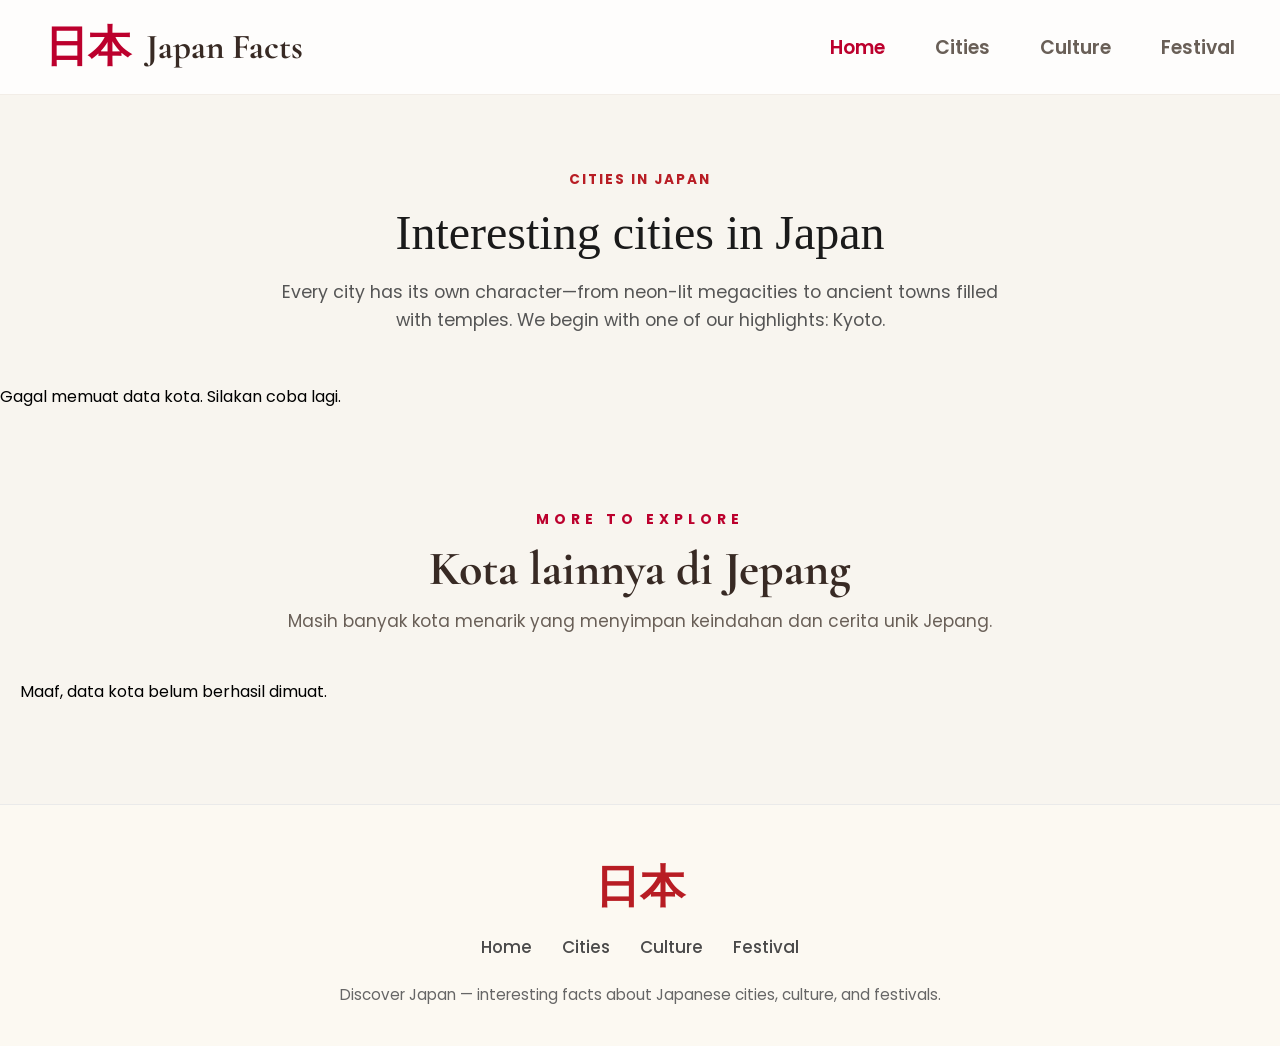
<file: cities.html>
<!DOCTYPE html>
<html lang="en">
<head>
    <meta charset="UTF-8">
    <meta name="viewport" content="width=device-width, initial-scale=1.0">
    <title>Document</title>

    <!-- Google Fonts -->
    <link rel="preconnect" href="https://fonts.googleapis.com">
    <link rel="preconnect" href="https://fonts.gstatic.com" crossorigin>
    
    <link
        href="https://fonts.googleapis.com/css2?family=Cormorant+Garamond:wght@400;500;600;700&family=Poppins:wght@300;400;500;600;700&display=swap"
        rel="stylesheet">
    
    <link rel="stylesheet" href="cities.css">
</head>
<body>
      
        <header class="navbar">
        
            <a href="#" class="logo">
                <span class="japan-logo">日本</span>
                <span class="logo-text">Japan Facts</span>
            </a>
        
            <nav class="nav-menu">
                <a href="index.html" class="active">Home</a>
                <a href="cities.html">Cities</a>
                <a href="culture.html">Culture</a>
                <a href="festival.html">Festival</a>
            </nav>
        
        </header>

        <section class="hero-section">
            <span class="sub-title">CITIES IN JAPAN</span>
            <h1 class="main-title">Interesting cities in Japan</h1>
            <p class="main-desc">
                Every city has its own character—from neon-lit megacities to ancient towns filled with temples. We begin with one of our
                highlights: Kyoto.
            </p>
        </section>
        
     
        <div id="city-container">
        
            <p class="loading-text">Sedang mengambil data kota...</p>
        
        </div>
        </main>

        <section class="other-cities-section">
        
            <div class="other-cities-heading">
                <p class="section-subtitle">MORE TO EXPLORE</p>
                <h2>Kota lainnya di Jepang</h2>
                <p>
                    Masih banyak kota menarik yang menyimpan
                    keindahan dan cerita unik Jepang.
                </p>
            </div>
        
           
            <div id="other-cities-container">
        
                <p class="loading-text">
                    Sedang mengambil data kota lainnya...
                </p>
        
            </div>
        
        </section>

        <footer class="site-footer">
          
            <div class="footer-logo">日本</div>
          
            <nav class="footer-nav">
                <a href="index.html">Home</a>
                <a href="cities.html">Cities</a>
                <a href="culture.html">Culture</a>
                <a href="festival.html">Festival</a>
            </nav>
        
         
            <p class="footer-text">
            Discover Japan — interesting facts about Japanese cities, culture, and festivals.
            </p>
        </footer>

        <script src="cities.js"></script>
</body>
</html>
</file>
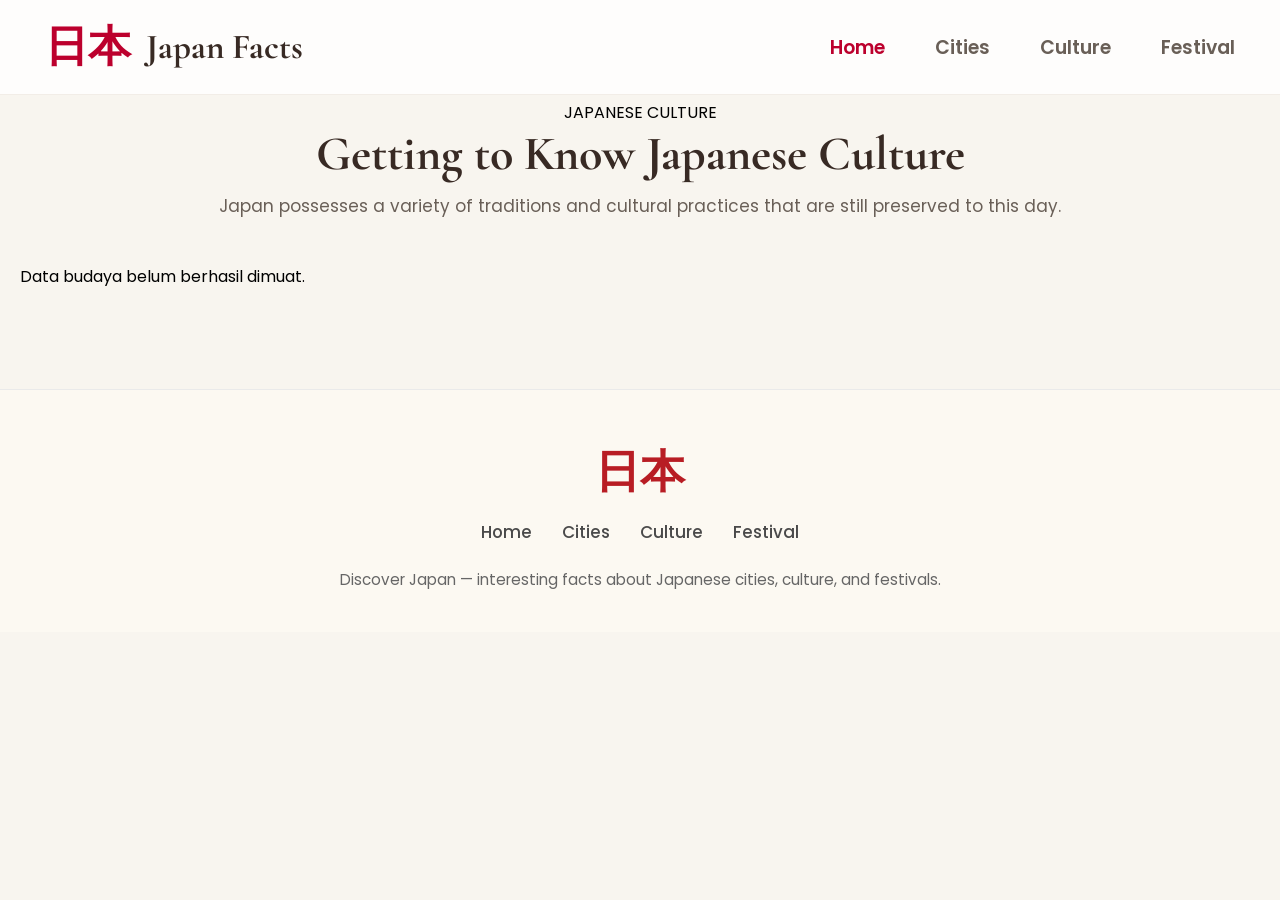
<file: culture.html>
<!DOCTYPE html>
<html lang="en">
<head>
    <meta charset="UTF-8">
    <meta name="viewport" content="width=device-width, initial-scale=1.0">
    <title>culture</title>
    <link rel="preconnect" href="https://fonts.googleapis.com">
    <link rel="preconnect" href="https://fonts.gstatic.com" crossorigin>
    
    <link
        href="https://fonts.googleapis.com/css2?family=Cormorant+Garamond:wght@400;500;600;700&family=Poppins:wght@300;400;500;600;700&display=swap"
        rel="stylesheet">
        
        <link rel="stylesheet" href="culture.css">
</head>
<body>

    <header class="navbar">
    
        <a href="#" class="logo">
            <span class="japan-logo">日本</span>
            <span class="logo-text">Japan Facts</span>
        </a>
    
        <nav class="nav-menu">
            <a href="index.html" class="active">Home</a>
            <a href="cities.html">Cities</a>
            <a href="culture.html">Culture</a>
            <a href="festival.html">Festival</a>
        </nav>
    </header>

    <section class="culture-section">
    
        <div class="culture-heading">
            <p class="section-subtitle">JAPANESE CULTURE</p>
            <h1>Getting to Know Japanese Culture</h1>
            <p>
                Japan possesses a variety of traditions and cultural practices that are still preserved to this day.
            </p>
        </div>
    
        <div id="culture-container">
            <p class="loading-text">Sedang mengambil data budaya...</p>
        </div>
    
    </section>
    
<footer class="site-footer">

    <div class="footer-logo">日本</div>
    
    <nav class="footer-nav">
        <a href="index.html">Home</a>
        <a href="cities.html">Cities</a>
        <a href="culture.html">Culture</a>
        <a href="festival.html">Festival</a>
    </nav>

   
    <p class="footer-text">
        Discover Japan — interesting facts about Japanese cities, culture, and festivals.
    </p>
</footer>
    <script src="culture.js"></script>
</body>
</html>
</file>
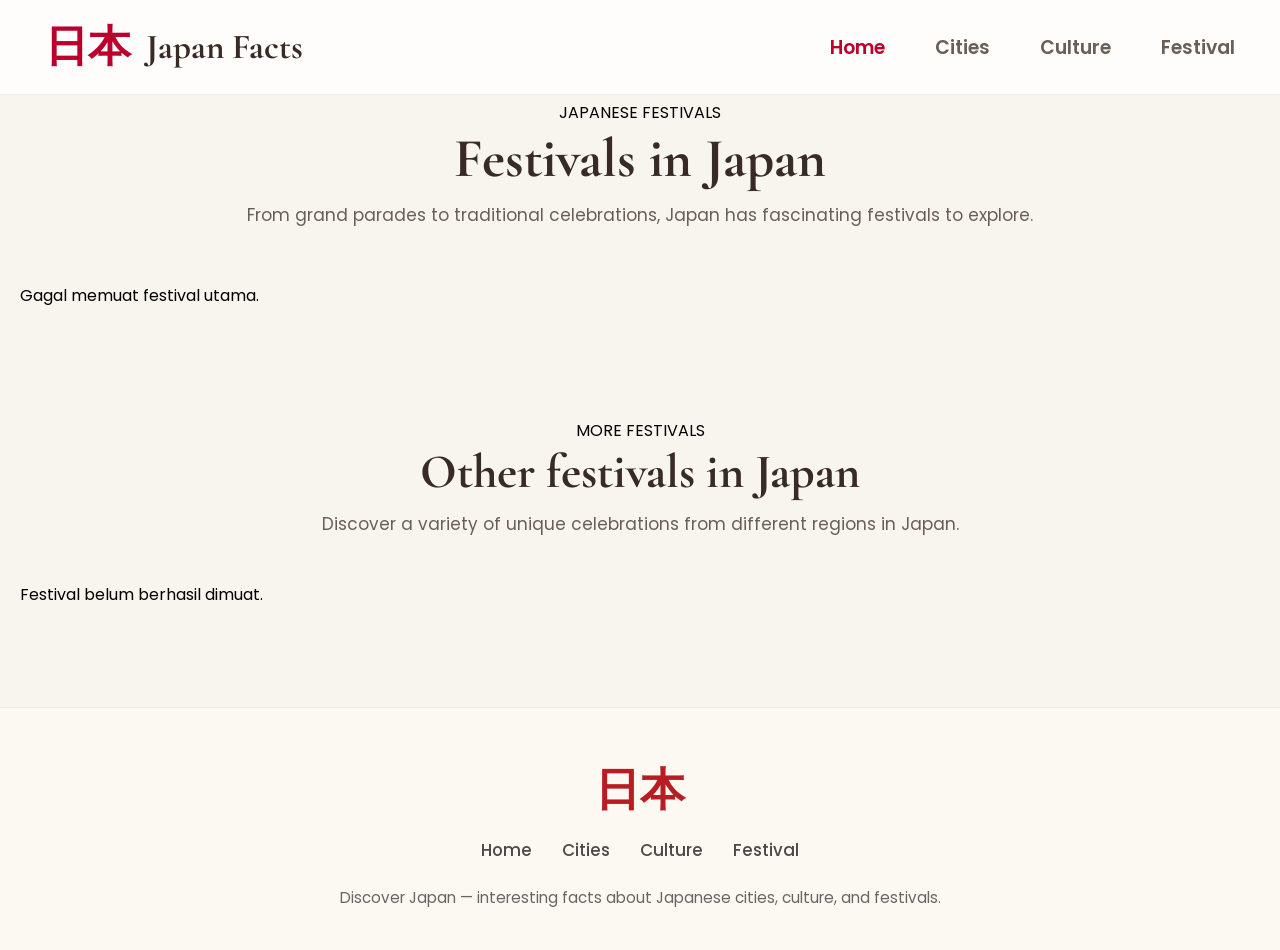
<file: festival.html>
<!DOCTYPE html>
<html lang="en">
<head>
    <meta charset="UTF-8">
    <meta name="viewport" content="width=device-width, initial-scale=1.0">
    <title>Document</title>
    <link rel="preconnect" href="https://fonts.googleapis.com">
    <link rel="preconnect" href="https://fonts.gstatic.com" crossorigin>
    
    <link
        href="https://fonts.googleapis.com/css2?family=Cormorant+Garamond:wght@400;500;600;700&family=Poppins:wght@300;400;500;600;700&display=swap"
        rel="stylesheet">

        <link rel="stylesheet" href="festival.css">
</head>
<body>
    <header class="navbar">
    
        <a href="#" class="logo">
            <span class="japan-logo">日本</span>
            <span class="logo-text">Japan Facts</span>
        </a>
    
        <nav class="nav-menu">
            <a href="index.html" class="active">Home</a>
            <a href="cities.html">Cities</a>
            <a href="culture.html">Culture</a>
            <a href="festival.html">Festival</a>
        </nav>
    
    </header>

    <section class="festival-section">
    
       
        <div class="festival-heading">
            <p class="section-subtitle">JAPANESE FESTIVALS</p>
    
            <h1>Festivals in Japan</h1>
    
            <p>
            From grand parades to traditional celebrations,
            Japan has fascinating festivals to explore.
            </p>
        </div>
    
        <!-- FESTIVAL UTAMA -->
        <div id="featured-festival">
            <p class="loading-text">Sedang mengambil data festival...</p>
        </div>
    
        
        <div class="other-festivals">
    
            <div class="other-festivals-heading">
                <p class="section-subtitle">MORE FESTIVALS</p>
                <h2>Other festivals in Japan</h2>
                <p>
                    Discover a variety of unique celebrations from different regions in Japan.
                </p>
            </div>
    
            <div id="festival-container">
                <p class="loading-text">Sedang mengambil festival lainnya...</p>
            </div>
    
        </div>
    
    </section>

    <footer class="site-footer">
        <div class="footer-logo">日本</div>
      
        <nav class="footer-nav">
            <a href="index.html">Home</a>
            <a href="cities.html">Cities</a>
            <a href="culture.html">Culture</a>
            <a href="festival.html">Festival</a>
        </nav>
    
      
        <p class="footer-text">
            Discover Japan — interesting facts about Japanese cities, culture, and festivals.
        </p>
    </footer>

    <script src="festival.js"></script>
</body>
</html>
</file>
<file: cities.css>
* {
    margin: 0;
    padding: 0;
    box-sizing: border-box;
}

html {
    scroll-behavior: smooth;
}

body {
    font-family: 'Poppins', sans-serif;
    background-color: #F8F5EF;
}


/* NAVBAR */
.navbar {
    width: 100%;
    height: 95px;

    display: flex;
    align-items: center;
    justify-content: space-between;

    padding: 0 45px;

    /* Perubahan warna background ke putih transparan (80% opacity) */
    background-color: rgba(255, 255, 255, 0.8);

    /* Efek buram/blur untuk konten yang ada di belakang navbar */
    backdrop-filter: blur(10px);
    -webkit-backdrop-filter: blur(10px);
    /* Dukungan untuk browser Safari */

    /* Border tipis transparan agar terlihat lebih elegan */
    border-bottom: 1px solid rgba(229, 222, 210, 0.5);

    position: fixed;
    top: 0;
    left: 0;
    z-index: 1000;
}


/* LOGO */
.logo {
    display: flex;
    align-items: center;
    gap: 15px;

    text-decoration: none;
}

.japan-logo {
    font-family: 'Noto Sans JP', sans-serif;
    font-size: 43px;
    font-weight: 700;

    color: #BC002D;
}

.logo-text {
    font-family: 'Cormorant Garamond', serif;
    font-size: 35px;
    font-weight: 700;

    color: #382A24;
}


/* NAVIGATION */
.nav-menu {
    display: flex;
    align-items: center;
    gap: 50px;
}

.nav-menu a {
    text-decoration: none;

    color: #695F57;

    font-size: 19px;
    font-weight: 600;

    transition: 0.3s;
}

.nav-menu a:hover {
    color: #BC002D;
    transform: translateY(-2px);
}

.nav-menu a.active {
    color: #BC002D;
}

.cities-page {
    min-height: 100vh;
    padding: 45px 30px 80px;

    background-color: #F8F5EF;
}


/* HEADING */
.cities-heading {
    max-width: 850px;
    margin: 0 auto 55px;
    text-align: center;
}

.section-subtitle {
    color: #BC002D;
    font-size: 14px;
    font-weight: 700;
    letter-spacing: 5px;
    margin-bottom: 10px;
}

.cities-heading h1 {
    font-family: 'Cormorant Garamond', serif;
    font-size: 58px;
    font-weight: 700;
    color: #382A24;
    line-height: 1.1;
    margin-bottom: 15px;
}

.cities-heading>p:last-child {
    color: #695F57;
    font-size: 19px;
    line-height: 1.7;
}

/* CONTAINER */
#city-container {
    max-width: 1390px;
    margin: auto;
}

/* CARD */
.city-card {
    display: flex;
    width: 100%;
    min-height: 550px;
    background-color: #FFFCF9;
    border: 1px solid #E5DED2;
    border-radius: 28px;
    overflow: hidden;
    box-shadow: 0 3px 8px rgba(0, 0, 0, 0.08);
    transition: 0.3s;
}

.city-card:hover {
    transform: translateY(-5px);
}

/* IMAGE */
.city-image {
    width: 58%;
    min-height: 550px;
    overflow: hidden;
    background-color: #E5DED2;
}

.city-image img {
    width: 100%;
    height: 100%;
    min-height: 550px;
    object-fit: cover;
    display: block;
    transition: transform 0.5s;
}

.city-card:hover .city-image img {
    transform: scale(1.04);
}

/* INFORMATION */
.city-info {
    width: 42%;
    padding: 65px 50px;
    display: flex;
    flex-direction: column;
    justify-content: center;
}

.city-info h2 {
    font-family: 'Cormorant Garamond', serif;
    font-size: 45px;
    color: #382A24;
    margin-bottom: 5px;
}

.city-info h3 {
    font-family: 'Cormorant Garamond', serif;
    font-size: 23px;
    font-style: italic;
    color: #BC002D;
    margin-bottom: 22px;
}

.city-info p {
    font-size: 17px;
    line-height: 1.7;
    color: #695F57;
    margin-bottom: 25px;
}

/* TAGS */
.city-tags {
    display: flex;
    flex-wrap: wrap;
    gap: 10px;
    margin-bottom: 25px;
}

.city-tags span {
    background-color: #E3EBD6;
    color: #38472D;
    padding: 7px 16px;
    border-radius: 30px;
    font-size: 14px;
    font-weight: 600;
}

/* SOURCE */
.city-info a {
    width: fit-content;
    color: #BC002D;
    font-weight: 600;
    text-decoration: none;
}

.city-info a:hover {
    color: #85001F;
}

.loading-text {
    text-align: center;
    color: #695F57;
    padding: 50px;
}

.hero-section {
    width: 100%;
    max-width: 900px;
    margin: 0 auto;
    text-align: center;

    /* PADDING KHUSUS: 90px (tinggi navbar) + 80px (jarak ekstra) */
    padding-top: 170px;
    padding-bottom: 50px;
    padding-left: 20px;
    padding-right: 20px;
}

.hero-section .sub-title {
    color: #b81d24;
    font-size: 0.85rem;
    font-weight: 700;
    letter-spacing: 2px;
    text-transform: uppercase;
    display: block;
    margin-bottom: 14px;
}

.hero-section .main-title {
    font-family: 'Georgia', serif;
    font-size: 3rem;
    color: #1a1a1a;
    font-weight: 400;
    margin-bottom: 16px;
    line-height: 1.2;
}

.hero-section .main-desc {
    color: #555555;
    font-size: 1.1rem;
    line-height: 1.6;
    max-width: 750px;
    margin: 0 auto;
}

.other-cities-section {
    max-width: 1390px;
    margin: 100px auto;
    padding: 0 20px;
}


/* HEADING */
.other-cities-heading {
    text-align: center;
    margin-bottom: 45px;
}

.other-cities-heading h2 {
    font-family: 'Cormorant Garamond', serif;
    font-size: 48px;
    font-weight: 700;
    color: #382A24;
    margin-bottom: 10px;
}

.other-cities-heading>p:last-child {
    color: #695F57;
    font-size: 17px;
}


/* CARD CONTAINER */
#other-cities-container {
    display: flex;
    flex-direction: column;
    gap: 30px;
}


/* CITY CARD */
.small-city-card {
    display: flex;
    align-items: stretch;

    width: 100%;
    min-height: 240px;

    background-color: #FFFCF9;

    border: 1px solid #E5DED2;
    border-radius: 22px;

    overflow: hidden;

    box-shadow: 0 3px 8px rgba(0, 0, 0, 0.06);

    transition: 0.3s;
}

.small-city-card:hover {
    transform: translateY(-4px);

    box-shadow: 0 10px 20px rgba(0, 0, 0, 0.10);
}


/* IMAGE */
.small-city-image {
    width: 32%;
    min-height: 240px;

    flex-shrink: 0;

    overflow: hidden;

    background-color: #E5DED2;

    display: flex;
    align-items: center;
    justify-content: center;
}

.small-city-image img {
    width: 100%;
    height: 100%;

    min-height: 240px;

    object-fit: cover;

    display: block;

    transition: transform 0.5s;
}

.small-city-card:hover .small-city-image img {
    transform: scale(1.05);
}


/* CITY INFORMATION */
.small-city-info {
    flex: 1;

    padding: 30px 38px;

    display: flex;
    flex-direction: column;
    justify-content: center;
}

.small-city-info h3 {
    font-family: 'Cormorant Garamond', serif;

    font-size: 35px;
    font-weight: 700;

    color: #BC002D;

    margin-bottom: 12px;
}

.small-city-info p {
    font-family: 'Poppins', sans-serif;

    font-size: 15px;
    line-height: 1.8;

    color: #695F57;

    margin-bottom: 15px;
}


/* WIKIPEDIA LINK */
.small-city-info a {
    width: fit-content;

    color: #BC002D;

    font-size: 14px;
    font-weight: 600;

    text-decoration: none;

    transition: 0.3s;
}

.small-city-info a:hover {
    color: #85001F;
    transform: translateX(5px);
}


.site-footer {
    width: 100%;background-color: #fcf9f2;
    /* Warna latar krem menyatu dengan desain */
    padding: 60px 20px 40px 20px;
    text-align: center;
    border-top: 1px solid #eaeaea;
    /* Garis pemisah tipis di atas footer */
    box-sizing: border-box;
}

/* 1. Logo Kanji Merah */
.footer-logo {
    color: #b81d24;
    font-size: 2.8rem;
    font-weight: 700;
    margin-bottom: 24px;
    line-height: 1;
}

/* 2. Navigasi Link Interaktif */
.footer-nav {
    display: flex;
    justify-content: center;
    align-items: center;
    gap: 30px;
    /* Jarak antar link menu */
    margin-bottom: 24px;
    flex-wrap: wrap;
}

.footer-nav a {
    text-decoration: none;
    color: #4a4a4a;
    font-size: 1.05rem;
    font-weight: 500;
    transition: color 0.3s ease;
}

/* Efek saat cursor diarahkan ke menu footer */
.footer-nav a:hover {
    color: #b81d24;
    /* Berubah menjadi merah saat disentuh */
}

/* 3. Teks Keterangan di Bagian Bawah */
.footer-text {
    color: #666666;
    font-size: 0.95rem;
    margin: 0;
    line-height: 1.5;
}
</file>
<file: culture.css>
* {
    margin: 0;
    padding: 0;
    box-sizing: border-box;
}

html {
    scroll-behavior: smooth;
}

body {
    font-family: 'Poppins', sans-serif;
    background-color: #F8F5EF;
}

.navbar {
    width: 100%;
    height: 95px;

    display: flex;
    align-items: center;
    justify-content: space-between;

    padding: 0 45px;

    /* Perubahan warna background ke putih transparan (80% opacity) */
    background-color: rgba(255, 255, 255, 0.8);

    /* Efek buram/blur untuk konten yang ada di belakang navbar */
    backdrop-filter: blur(10px);
    -webkit-backdrop-filter: blur(10px);
    /* Dukungan untuk browser Safari */

    /* Border tipis transparan agar terlihat lebih elegan */
    border-bottom: 1px solid rgba(229, 222, 210, 0.5);

    position: fixed;
    top: 0;
    left: 0;
    z-index: 1000;
}


/* LOGO */
.logo {
    display: flex;
    align-items: center;
    gap: 15px;

    text-decoration: none;
}

.japan-logo {
    font-family: 'Noto Sans JP', sans-serif;
    font-size: 43px;
    font-weight: 700;

    color: #BC002D;
}

.logo-text {
    font-family: 'Cormorant Garamond', serif;
    font-size: 35px;
    font-weight: 700;

    color: #382A24;
}


/* NAVIGATION */
.nav-menu {
    display: flex;
    align-items: center;
    gap: 50px;
}

.nav-menu a {
    text-decoration: none;

    color: #695F57;

    font-size: 19px;
    font-weight: 600;

    transition: 0.3s;
}

.nav-menu a:hover {
    color: #BC002D;
    transform: translateY(-2px);
}

.nav-menu a.active {
    color: #BC002D;
}

.cities-page {
    min-height: 100vh;
    padding: 45px 30px 80px;

    background-color: #F8F5EF;
}

/* CULTURE SECTION */

.culture-section {
    max-width: 1390px;
    margin: 100px auto;
    padding: 0 20px;
}

/* Heading */

.culture-heading {
    text-align: center;
    margin-bottom: 45px;
}

.culture-heading h1 {
    font-family: 'Cormorant Garamond', serif;
    font-size: 48px;
    font-weight: 700;
    color: #382A24;
    margin-bottom: 10px;
}

.culture-heading>p:last-child {
    color: #695F57;
    font-size: 17px;
}

/* Container */

#culture-container {
    display: flex;
    flex-direction: column;
    gap: 30px;
}

/* Card */

.culture-card {
    display: flex;
    align-items: stretch;
    width: 100%;
    min-height: 240px;

    background-color: #FFFCF9;
    border: 1px solid #E5DED2;
    border-radius: 22px;
    overflow: hidden;

    box-shadow: 0 3px 8px rgba(0, 0, 0, 0.06);
    transition: 0.3s;
}

.culture-card:hover {
    transform: translateY(-4px);
    box-shadow: 0 10px 20px rgba(0, 0, 0, 0.10);
}

/* Image */

.culture-image {
    width: 32%;
    min-height: 240px;
    flex-shrink: 0;
    overflow: hidden;

    background-color: #E5DED2;

    display: flex;
    align-items: center;
    justify-content: center;
}

.culture-image img {
    width: 100%;
    height: 100%;
    min-height: 240px;
    object-fit: cover;
    display: block;
    transition: transform 0.5s;
}

.culture-card:hover .culture-image img {
    transform: scale(1.05);
}

/* Information */

.culture-info {
    flex: 1;
    padding: 30px 38px;

    display: flex;
    flex-direction: column;
    justify-content: center;
}

.culture-info h2 {
    font-family: 'Cormorant Garamond', serif;
    font-size: 35px;
    font-weight: 700;
    color: #BC002D;
    margin-bottom: 12px;
}

.culture-info p {
    font-family: 'Poppins', sans-serif;
    font-size: 15px;
    line-height: 1.8;
    color: #695F57;
    margin-bottom: 15px;
}

.culture-info a {
    width: fit-content;
    color: #BC002D;
    font-size: 14px;
    font-weight: 600;
    text-decoration: none;
    transition: 0.3s;
}

.culture-info a:hover {
    color: #85001F;
    transform: translateX(5px);
}

.site-footer {
    width: 100%;
    background-color: #fcf9f2;
    /* Warna latar krem menyatu dengan desain */
    padding: 60px 20px 40px 20px;
    text-align: center;
    border-top: 1px solid #eaeaea;
    /* Garis pemisah tipis di atas footer */
    box-sizing: border-box;
}

/* 1. Logo Kanji Merah */
.footer-logo {
    color: #b81d24;
    font-size: 2.8rem;
    font-weight: 700;
    margin-bottom: 24px;
    line-height: 1;
}

/* 2. Navigasi Link Interaktif */
.footer-nav {
    display: flex;
    justify-content: center;
    align-items: center;
    gap: 30px;
    /* Jarak antar link menu */
    margin-bottom: 24px;
    flex-wrap: wrap;
}

.footer-nav a {
    text-decoration: none;
    color: #4a4a4a;
    font-size: 1.05rem;
    font-weight: 500;
    transition: color 0.3s ease;
}

/* Efek saat cursor diarahkan ke menu footer */
.footer-nav a:hover {
    color: #b81d24;
    /* Berubah menjadi merah saat disentuh */
}

/* 3. Teks Keterangan di Bagian Bawah */
.footer-text {
    color: #666666;
    font-size: 0.95rem;
    margin: 0;
    line-height: 1.5;
}
</file>
<file: festival.css>
* {
    margin: 0;
    padding: 0;
    box-sizing: border-box;
}

html {
    scroll-behavior: smooth;
}

body {
    font-family: 'Poppins', sans-serif;
    background-color: #F8F5EF;
}


/* NAVBAR */
.navbar {
    width: 100%;
    height: 95px;

    display: flex;
    align-items: center;
    justify-content: space-between;

    padding: 0 45px;

    /* Perubahan warna background ke putih transparan (80% opacity) */
    background-color: rgba(255, 255, 255, 0.8);

    /* Efek buram/blur untuk konten yang ada di belakang navbar */
    backdrop-filter: blur(10px);
    -webkit-backdrop-filter: blur(10px);
    /* Dukungan untuk browser Safari */

    /* Border tipis transparan agar terlihat lebih elegan */
    border-bottom: 1px solid rgba(229, 222, 210, 0.5);

    position: fixed;
    top: 0;
    left: 0;
    z-index: 1000;
}


/* LOGO */
.logo {
    display: flex;
    align-items: center;
    gap: 15px;

    text-decoration: none;
}

.japan-logo {
    font-family: 'Noto Sans JP', sans-serif;
    font-size: 43px;
    font-weight: 700;

    color: #BC002D;
}

.logo-text {
    font-family: 'Cormorant Garamond', serif;
    font-size: 35px;
    font-weight: 700;

    color: #382A24;
}


/* NAVIGATION */
.nav-menu {
    display: flex;
    align-items: center;
    gap: 50px;
}

.nav-menu a {
    text-decoration: none;

    color: #695F57;

    font-size: 19px;
    font-weight: 600;

    transition: 0.3s;
}

.nav-menu a:hover {
    color: #BC002D;
    transform: translateY(-2px);
}

.nav-menu a.active {
    color: #BC002D;
}

.festival-section {
    max-width: 1390px;
    margin: 100px auto;
    padding: 0 20px;
}

/* HEADING */

.festival-heading {
    text-align: center;
    margin-bottom: 55px;
}

.festival-heading h1 {
    font-family: 'Cormorant Garamond', serif;
    font-size: 55px;
    font-weight: 700;
    color: #382A24;
    margin-bottom: 10px;
}

.festival-heading>p:last-child {
    color: #695F57;
    font-size: 17px;
}


/* =========================
   FEATURED FESTIVAL
========================= */

.featured-festival-card {
    display: flex;
    width: 100%;
    min-height: 520px;

    background-color: #FFFCF9;
    border: 1px solid #E5DED2;
    border-radius: 25px;
    overflow: hidden;

    box-shadow: 0 5px 15px rgba(0, 0, 0, 0.07);
}

/* Featured Image */

.featured-festival-image {
    width: 58%;
    min-height: 520px;
    flex-shrink: 0;
    overflow: hidden;
    background-color: #E5DED2;
}

.featured-festival-image img {
    width: 100%;
    height: 100%;
    min-height: 520px;
    object-fit: cover;
    display: block;
    transition: transform 0.6s;
}

.featured-festival-card:hover .featured-festival-image img {
    transform: scale(1.04);
}

/* Featured Information */

.featured-festival-info {
    flex: 1;
    padding: 45px;

    display: flex;
    flex-direction: column;
    justify-content: center;
}

.festival-label {
    width: fit-content;
    padding: 8px 15px;

    background-color: #E3EBD6;
    color: #526343;

    font-family: 'Poppins', sans-serif;
    font-size: 11px;
    font-weight: 600;
    letter-spacing: 1px;

    border-radius: 30px;
    margin-bottom: 20px;
}

.featured-festival-info h2 {
    font-family: 'Cormorant Garamond', serif;
    font-size: 48px;
    font-weight: 700;
    color: #BC002D;
    margin-bottom: 5px;
}

.featured-festival-info h3 {
    font-family: 'Poppins', sans-serif;
    font-size: 15px;
    font-weight: 500;
    color: #382A24;
    margin-bottom: 20px;
}

.featured-festival-info p {
    font-family: 'Poppins', sans-serif;
    font-size: 15px;
    line-height: 1.9;
    color: #695F57;
    margin-bottom: 25px;
}

.featured-festival-info a {
    width: fit-content;
    color: #BC002D;
    font-size: 14px;
    font-weight: 600;
    text-decoration: none;
    transition: 0.3s;
}

.featured-festival-info a:hover {
    color: #85001F;
    transform: translateX(5px);
}


/* =========================
   OTHER FESTIVALS
========================= */

.other-festivals {
    margin-top: 110px;
}

.other-festivals-heading {
    text-align: center;
    margin-bottom: 45px;
}

.other-festivals-heading h2 {
    font-family: 'Cormorant Garamond', serif;
    font-size: 48px;
    font-weight: 700;
    color: #382A24;
    margin-bottom: 10px;
}

.other-festivals-heading>p:last-child {
    color: #695F57;
    font-size: 17px;
}

/* Container */

#festival-container {
    display: flex;
    flex-direction: column;
    gap: 30px;
}

/* Other Festival Card */

.other-festival-card {
    display: flex;
    align-items: stretch;
    width: 100%;
    min-height: 240px;

    background-color: #FFFCF9;
    border: 1px solid #E5DED2;
    border-radius: 22px;
    overflow: hidden;

    box-shadow: 0 3px 8px rgba(0, 0, 0, 0.06);
    transition: 0.3s;
}

.other-festival-card:hover {
    transform: translateY(-4px);
    box-shadow: 0 10px 20px rgba(0, 0, 0, 0.10);
}

/* Other Festival Image */

.other-festival-image {
    width: 32%;
    min-height: 240px;
    flex-shrink: 0;
    overflow: hidden;

    background-color: #E5DED2;

    display: flex;
    align-items: center;
    justify-content: center;
}

.other-festival-image img {
    width: 100%;
    height: 100%;
    min-height: 240px;
    object-fit: cover;
    display: block;
    transition: transform 0.5s;
}

.other-festival-card:hover .other-festival-image img {
    transform: scale(1.05);
}

/* Other Festival Information */

.other-festival-info {
    flex: 1;
    padding: 30px 38px;

    display: flex;
    flex-direction: column;
    justify-content: center;
}

.other-festival-info h3 {
    font-family: 'Cormorant Garamond', serif;
    font-size: 35px;
    font-weight: 700;
    color: #BC002D;
    margin-bottom: 12px;
}

.other-festival-info p {
    font-family: 'Poppins', sans-serif;
    font-size: 15px;
    line-height: 1.8;
    color: #695F57;
    margin-bottom: 15px;
}

.other-festival-info a {
    width: fit-content;
    color: #BC002D;
    font-size: 14px;
    font-weight: 600;
    text-decoration: none;
    transition: 0.3s;
}

.other-festival-info a:hover {
    color: #85001F;
    transform: translateX(5px);
}

.site-footer {
    width: 100%;
    background-color: #fcf9f2;
    /* Warna latar krem menyatu dengan desain */
    padding: 60px 20px 40px 20px;
    text-align: center;
    border-top: 1px solid #eaeaea;
    /* Garis pemisah tipis di atas footer */
    box-sizing: border-box;
}

/* 1. Logo Kanji Merah */
.footer-logo {
    color: #b81d24;
    font-size: 2.8rem;
    font-weight: 700;
    margin-bottom: 24px;
    line-height: 1;
}

/* 2. Navigasi Link Interaktif */
.footer-nav {
    display: flex;
    justify-content: center;
    align-items: center;
    gap: 30px;
    /* Jarak antar link menu */
    margin-bottom: 24px;
    flex-wrap: wrap;
}

.footer-nav a {
    text-decoration: none;
    color: #4a4a4a;
    font-size: 1.05rem;
    font-weight: 500;
    transition: color 0.3s ease;
}

/* Efek saat cursor diarahkan ke menu footer */
.footer-nav a:hover {
    color: #b81d24;
    /* Berubah menjadi merah saat disentuh */
}

/* 3. Teks Keterangan di Bagian Bawah */
.footer-text {
    color: #666666;
    font-size: 0.95rem;
    margin: 0;
    line-height: 1.5;
}
</file>
